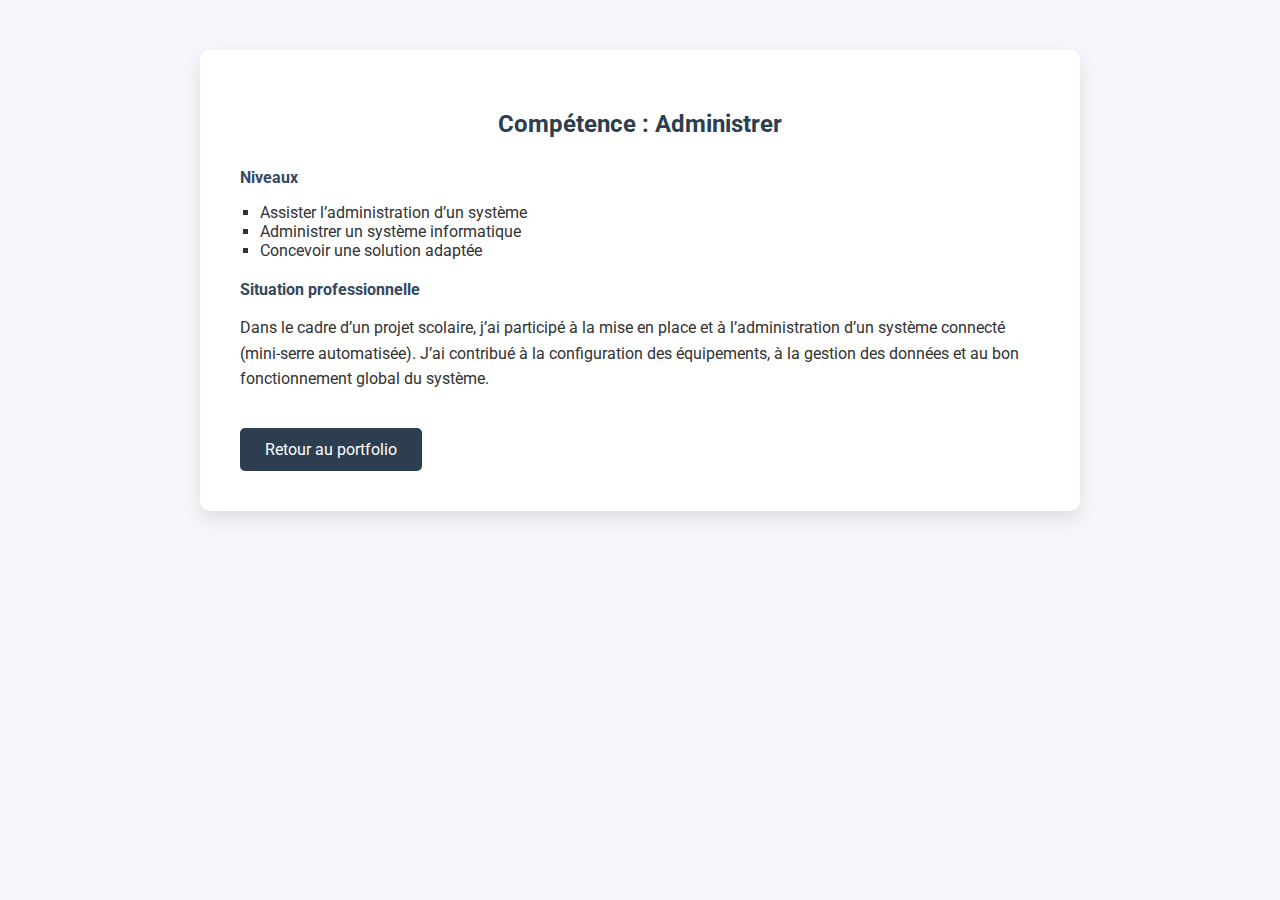
<file: administrer.html>
<!DOCTYPE html>
<html lang="fr">
<head>
    <meta charset="utf-8">
    <title>Administrer - Portfolio</title>
    <link href="https://fonts.googleapis.com/css2?family=Roboto:wght@400;700&display=swap" rel="stylesheet">
    <style>
        body {
            font-family: 'Roboto', sans-serif;
            background-color: #f5f7fa;
            margin: 0;
            padding: 0;
            color: #333;
        }

        .content-section {
            max-width: 800px;
            margin: 50px auto;
            background-color: #fff;
            border-radius: 10px;
            box-shadow: 0 8px 20px rgba(0,0,0,0.1);
            padding: 40px;
        }

        h2 {
            color: #2c3e50;
            text-align: center;
            margin-bottom: 30px;
        }

        h4 {
            color: #34495e;
            margin-top: 20px;
            margin-bottom: 10px;
        }

        ul {
            list-style-type: square;
            padding-left: 20px;
            margin-bottom: 20px;
        }

        p {
            line-height: 1.6;
        }

        .btn {
            display: inline-block;
            padding: 12px 25px;
            background-color: #2c3e50;
            color: #fff;
            text-decoration: none;
            border-radius: 5px;
            transition: background-color 0.3s ease;
            margin-top: 20px;
        }

        .btn:hover {
            background-color: #34495e;
        }

        @media (max-width: 600px) {
            .content-section {
                padding: 20px;
                margin: 20px;
            }
        }
    </style>
</head>

<body>

<section class="content-section">
    <h2>Compétence : Administrer</h2>

    <h4>Niveaux</h4>
    <ul>
        <li>Assister l’administration d’un système</li>
        <li>Administrer un système informatique</li>
        <li>Concevoir une solution adaptée</li>
    </ul>

    <h4>Situation professionnelle</h4>
    <p>
        Dans le cadre d’un projet scolaire, j’ai participé à la mise en place et à
        l’administration d’un système connecté (mini-serre automatisée).
        J’ai contribué à la configuration des équipements, à la gestion des données
        et au bon fonctionnement global du système.
    </p>

    <a href="index.html#portfolio" class="btn">Retour au portfolio</a>
</section>

</body>
</html>
</file>
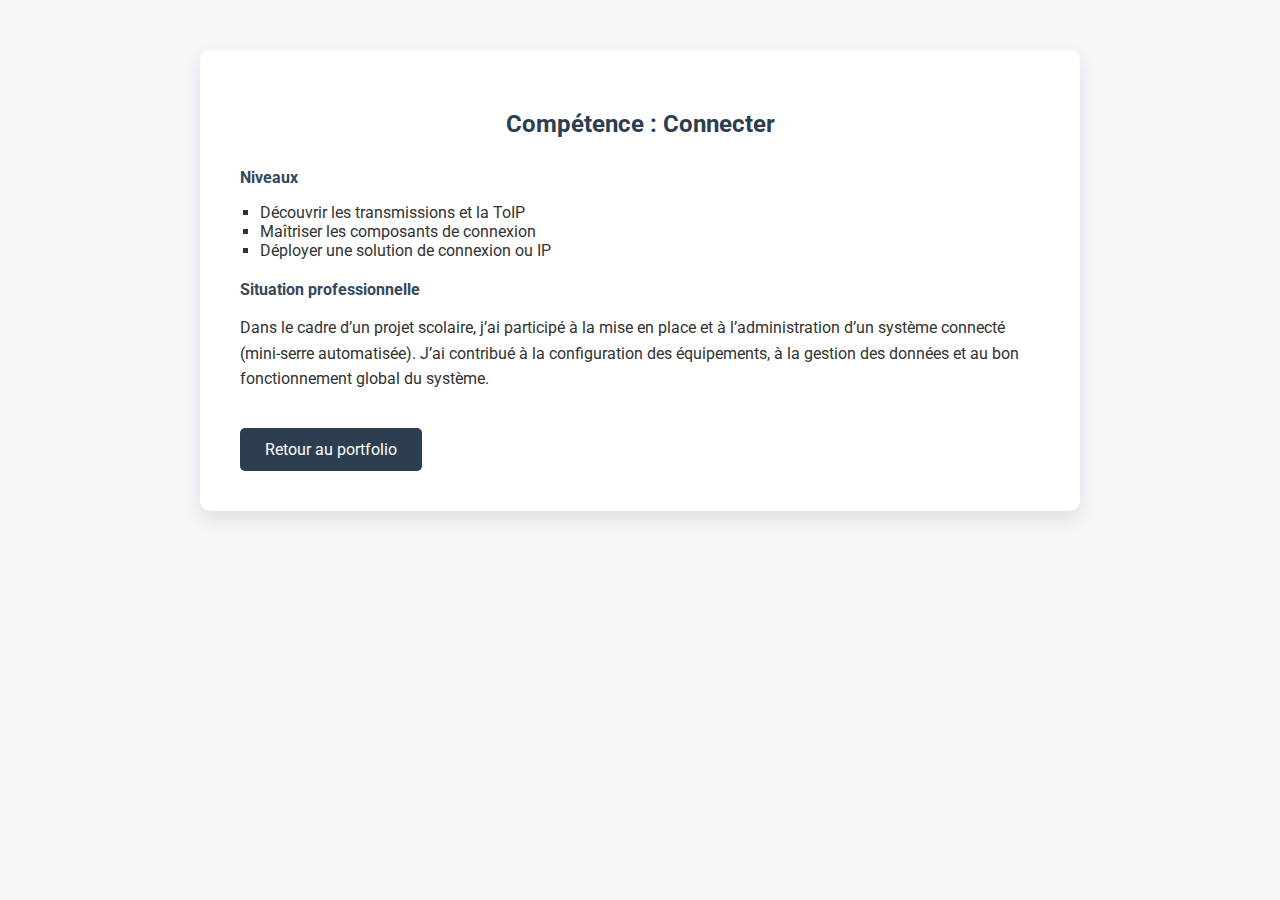
<file: connecter.html>
<!DOCTYPE html>
<html lang="fr">
<head>
    <meta charset="utf-8">
    <title>Administrer - Portfolio</title>
    <link href="https://fonts.googleapis.com/css2?family=Roboto:wght@400;700&display=swap" rel="stylesheet">
    <style>
        body {
            font-family: 'Roboto', sans-serif;
            background-color: #f5f7fa;
            margin: 0;
            padding: 0;
            color: #333;
        }

        .content-section {
            max-width: 800px;
            margin: 50px auto;
            background-color: #fff;
            border-radius: 10px;
            box-shadow: 0 8px 20px rgba(0,0,0,0.1);
            padding: 40px;
        }

        h2 {
            color: #2c3e50;
            text-align: center;
            margin-bottom: 30px;
        }

        h4 {
            color: #34495e;
            margin-top: 20px;
            margin-bottom: 10px;
        }

        ul {
            list-style-type: square;
            padding-left: 20px;
            margin-bottom: 20px;
        }

        p {
            line-height: 1.6;
        }

        .btn {
            display: inline-block;
            padding: 12px 25px;
            background-color: #2c3e50;
            color: #fff;
            text-decoration: none;
            border-radius: 5px;
            transition: background-color 0.3s ease;
            margin-top: 20px;
        }

        .btn:hover {
            background-color: #34495e;
        }

        @media (max-width: 600px) {
            .content-section {
                padding: 20px;
                margin: 20px;
            }
        }
    </style>
</head>

<body>

<section class="content-section">
    <h2>Compétence : Connecter</h2>

    <h4>Niveaux</h4>
    <ul>
        <li>Découvrir les transmissions et la ToIP</li>
        <li>Maîtriser les composants de connexion</li>
        <li>Déployer une solution de connexion ou IP</li>
    </ul>

    <h4>Situation professionnelle</h4>
    <p>
        Dans le cadre d’un projet scolaire, j’ai participé à la mise en place et à
        l’administration d’un système connecté (mini-serre automatisée).
        J’ai contribué à la configuration des équipements, à la gestion des données
        et au bon fonctionnement global du système.
    </p>

    <a href="index.html#portfolio" class="btn">Retour au portfolio</a>
</section>

</body>
</html>
</file>
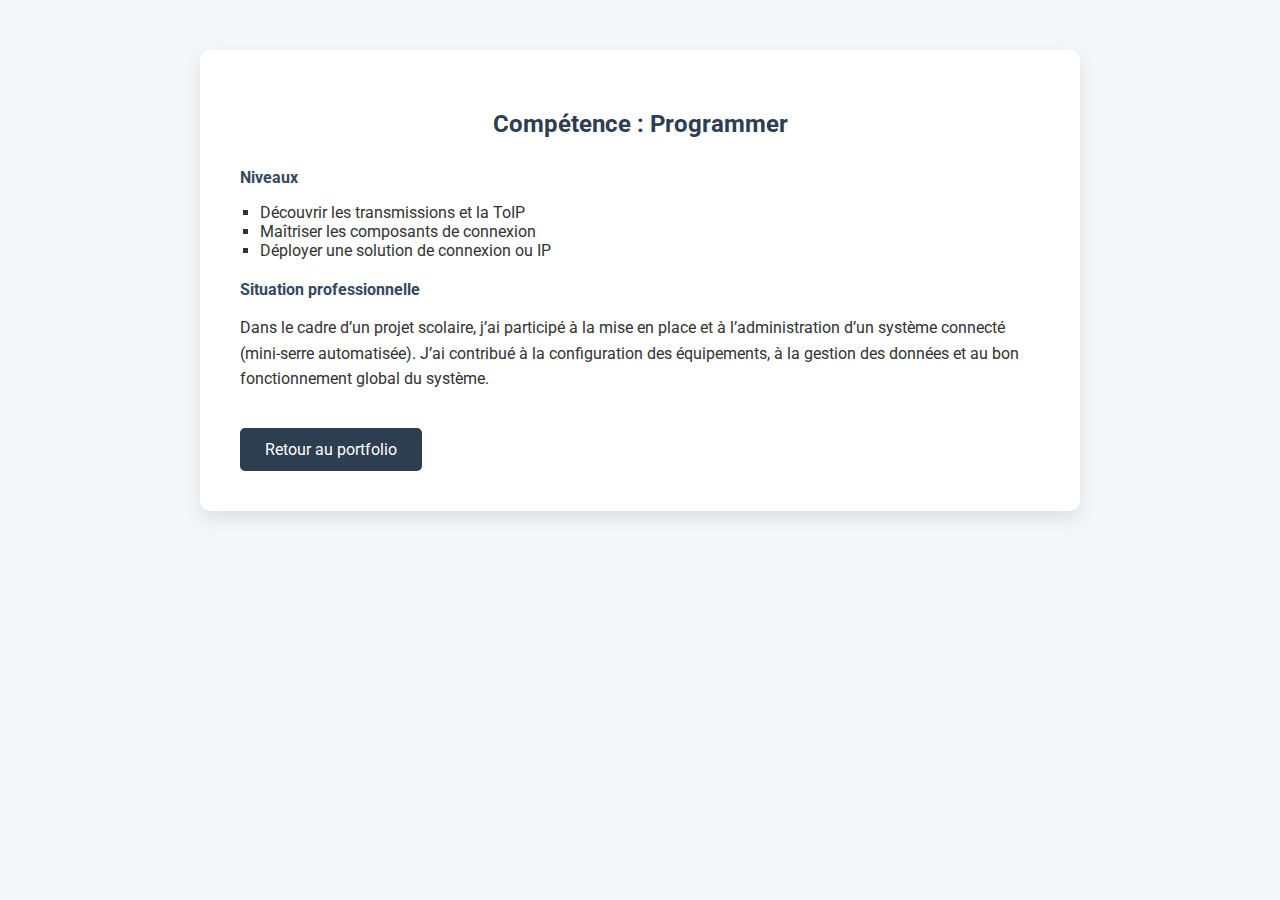
<file: programmer.html>
<!DOCTYPE html>
<html lang="fr">
<head>
    <meta charset="utf-8">
    <title><Progress>Programmer</Progress> - Portfolio</title>
    <link href="https://fonts.googleapis.com/css2?family=Roboto:wght@400;700&display=swap" rel="stylesheet">
    <style>
        body {
            font-family: 'Roboto', sans-serif;
            background-color: #f5f7fa;
            margin: 0;
            padding: 0;
            color: #333;
        }

        .content-section {
            max-width: 800px;
            margin: 50px auto;
            background-color: #fff;
            border-radius: 10px;
            box-shadow: 0 8px 20px rgba(0,0,0,0.1);
            padding: 40px;
        }

        h2 {
            color: #2c3e50;
            text-align: center;
            margin-bottom: 30px;
        }

        h4 {
            color: #34495e;
            margin-top: 20px;
            margin-bottom: 10px;
        }

        ul {
            list-style-type: square;
            padding-left: 20px;
            margin-bottom: 20px;
        }

        p {
            line-height: 1.6;
        }

        .btn {
            display: inline-block;
            padding: 12px 25px;
            background-color: #2c3e50;
            color: #fff;
            text-decoration: none;
            border-radius: 5px;
            transition: background-color 0.3s ease;
            margin-top: 20px;
        }

        .btn:hover {
            background-color: #34495e;
        }

        @media (max-width: 600px) {
            .content-section {
                padding: 20px;
                margin: 20px;
            }
        }
    </style>
</head>

<body>

<section class="content-section">
    <h2>Compétence : Programmer</h2>

    <h4>Niveaux</h4>
    <ul>
        <li>Découvrir les transmissions et la ToIP</li>
        <li>Maîtriser les composants de connexion</li>
        <li>Déployer une solution de connexion ou IP</li>
    </ul>

    <h4>Situation professionnelle</h4>
    <p>
        Dans le cadre d’un projet scolaire, j’ai participé à la mise en place et à
        l’administration d’un système connecté (mini-serre automatisée).
        J’ai contribué à la configuration des équipements, à la gestion des données
        et au bon fonctionnement global du système.
    </p>

    <a href="index.html#portfolio" class="btn">Retour au portfolio</a>
</section>

</body>
</html>
</file>
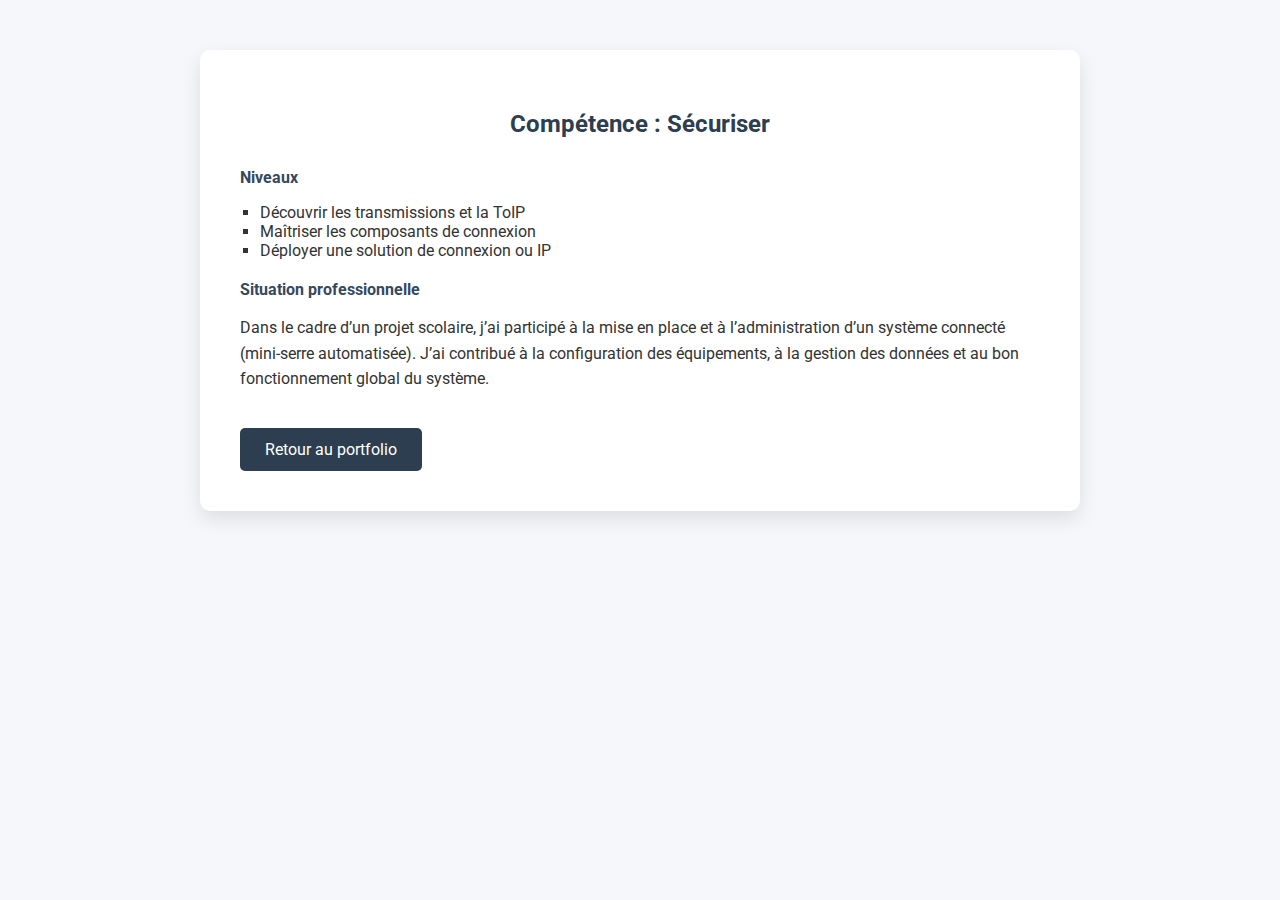
<file: securiser.html>
<!DOCTYPE html>
<html lang="fr">
<head>
    <meta charset="utf-8">
    <title>Sécuriser - Portfolio</title>
    <link href="https://fonts.googleapis.com/css2?family=Roboto:wght@400;700&display=swap" rel="stylesheet">
    <style>
        body {
            font-family: 'Roboto', sans-serif;
            background-color: #f5f7fa;
            margin: 0;
            padding: 0;
            color: #333;
        }

        .content-section {
            max-width: 800px;
            margin: 50px auto;
            background-color: #fff;
            border-radius: 10px;
            box-shadow: 0 8px 20px rgba(0,0,0,0.1);
            padding: 40px;
        }

        h2 {
            color: #2c3e50;
            text-align: center;
            margin-bottom: 30px;
        }

        h4 {
            color: #34495e;
            margin-top: 20px;
            margin-bottom: 10px;
        }

        ul {
            list-style-type: square;
            padding-left: 20px;
            margin-bottom: 20px;
        }

        p {
            line-height: 1.6;
        }

        .btn {
            display: inline-block;
            padding: 12px 25px;
            background-color: #2c3e50;
            color: #fff;
            text-decoration: none;
            border-radius: 5px;
            transition: background-color 0.3s ease;
            margin-top: 20px;
        }

        .btn:hover {
            background-color: #34495e;
        }

        @media (max-width: 600px) {
            .content-section {
                padding: 20px;
                margin: 20px;
            }
        }
    </style>
</head>

<body>

<section class="content-section">
    <h2>Compétence : Sécuriser</h2>

    <h4>Niveaux</h4>
    <ul>
        <li>Découvrir les transmissions et la ToIP</li>
        <li>Maîtriser les composants de connexion</li>
        <li>Déployer une solution de connexion ou IP</li>
    </ul>

    <h4>Situation professionnelle</h4>
    <p>
        Dans le cadre d’un projet scolaire, j’ai participé à la mise en place et à
        l’administration d’un système connecté (mini-serre automatisée).
        J’ai contribué à la configuration des équipements, à la gestion des données
        et au bon fonctionnement global du système.
    </p>

    <a href="index.html#portfolio" class="btn">Retour au portfolio</a>
</section>

</body>
</html>
</file>
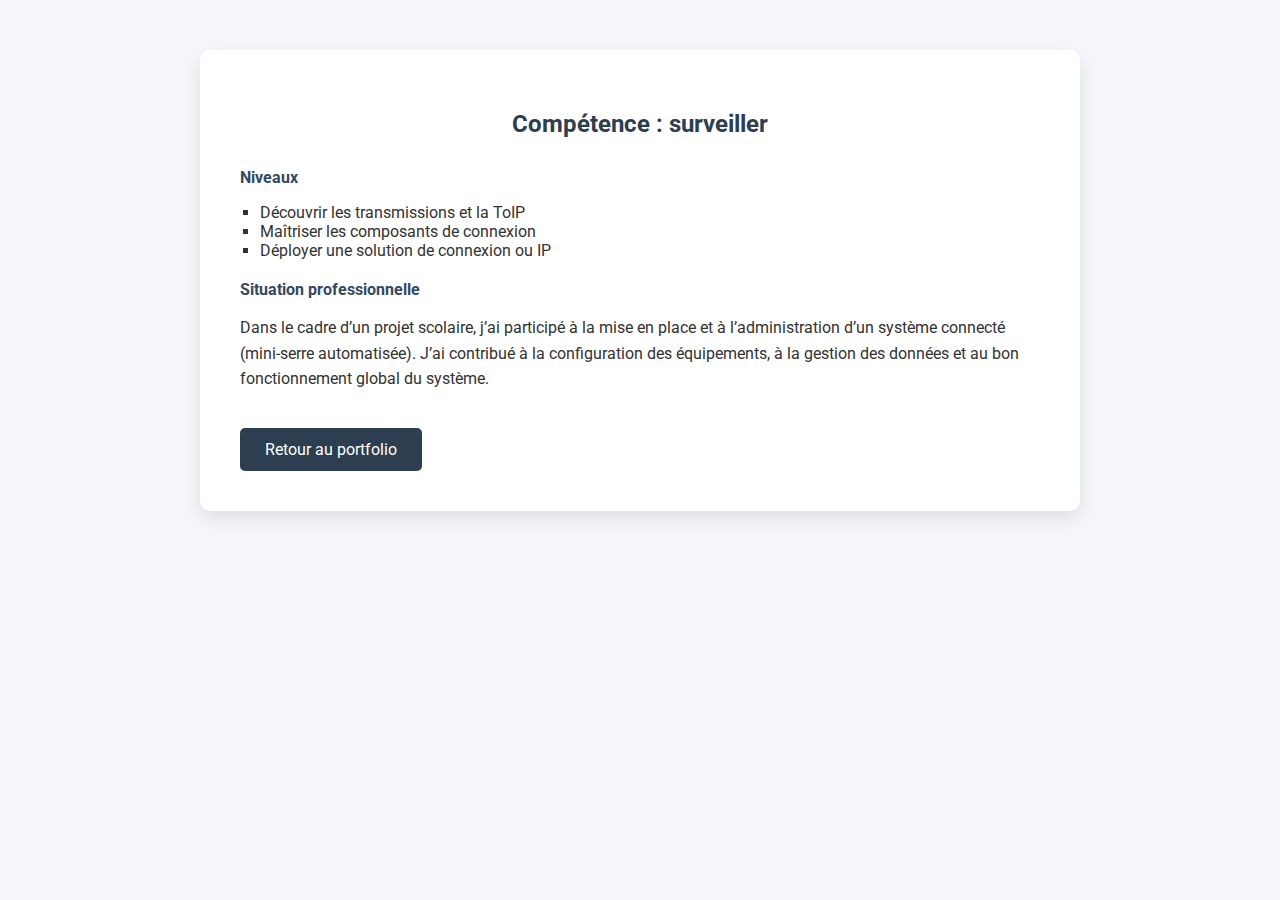
<file: surveiller.html>
<!DOCTYPE html>
<html lang="fr">
<head>
    <meta charset="utf-8">
    <title>Surveiller - Portfolio</title>
    <link href="https://fonts.googleapis.com/css2?family=Roboto:wght@400;700&display=swap" rel="stylesheet">
    <style>
        body {
            font-family: 'Roboto', sans-serif;
            background-color: #f5f7fa;
            margin: 0;
            padding: 0;
            color: #333;
        }

        .content-section {
            max-width: 800px;
            margin: 50px auto;
            background-color: #fff;
            border-radius: 10px;
            box-shadow: 0 8px 20px rgba(0,0,0,0.1);
            padding: 40px;
        }

        h2 {
            color: #2c3e50;
            text-align: center;
            margin-bottom: 30px;
        }

        h4 {
            color: #34495e;
            margin-top: 20px;
            margin-bottom: 10px;
        }

        ul {
            list-style-type: square;
            padding-left: 20px;
            margin-bottom: 20px;
        }

        p {
            line-height: 1.6;
        }

        .btn {
            display: inline-block;
            padding: 12px 25px;
            background-color: #2c3e50;
            color: #fff;
            text-decoration: none;
            border-radius: 5px;
            transition: background-color 0.3s ease;
            margin-top: 20px;
        }

        .btn:hover {
            background-color: #34495e;
        }

        @media (max-width: 600px) {
            .content-section {
                padding: 20px;
                margin: 20px;
            }
        }
    </style>
</head>

<body>

<section class="content-section">
    <h2>Compétence : surveiller</h2>

    <h4>Niveaux</h4>
    <ul>
        <li>Découvrir les transmissions et la ToIP</li>
        <li>Maîtriser les composants de connexion</li>
        <li>Déployer une solution de connexion ou IP</li>
    </ul>

    <h4>Situation professionnelle</h4>
    <p>
        Dans le cadre d’un projet scolaire, j’ai participé à la mise en place et à
        l’administration d’un système connecté (mini-serre automatisée).
        J’ai contribué à la configuration des équipements, à la gestion des données
        et au bon fonctionnement global du système.
    </p>

    <a href="index.html#portfolio" class="btn">Retour au portfolio</a>
</section>

</body>
</html>
</file>
